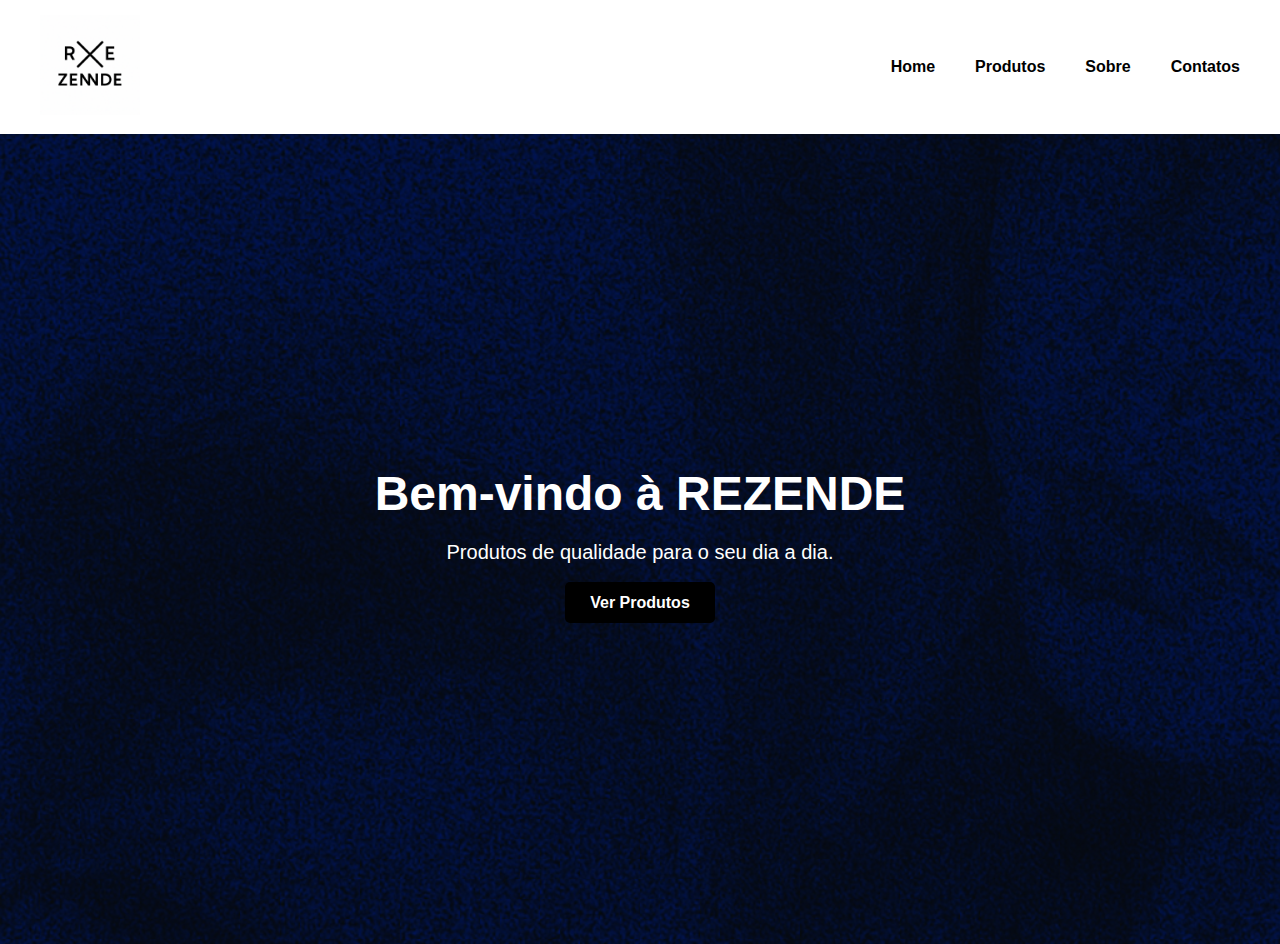
<file: index.html>
<!DOCTYPE html>
<html lang="pt-BR">

<head>
    <meta charset="UTF-8" />
    <meta name="viewport" content="width=device-width, initial-scale=1.0" />
    <title>REZENDE</title>
    <link rel="stylesheet" href="style.css" />
</head>

<body>

    <header>
        <div class="logo">
            <a href="index.html">
                <img src="fd6a07d0-240f-463b-9ebe-b5ae92cd0012.png" alt="Logo ZENDE" />
            </a>
        </div>

        <nav class="nav">
            <ul class="nav-links">
                <li><a href="index.html">Home</a></li>
                <li><a href="produtos.html">Produtos</a></li>
                <li><a href="sobre.html">Sobre</a></li>
                <li><a href="https://www.instagram.com/ryanrzende/" target="_blank"
                        rel="noopener noreferrer">Contatos</a></li>
            </ul>
            <div class="hamburger">☰</div>
        </nav>
    </header>

    <script>
        const hamburger = document.querySelector('.hamburger');
        const navLinks = document.querySelector('.nav-links');

        hamburger.addEventListener('click', () => {
            navLinks.classList.toggle('active');
        });
    </script>

    <section class="hero" id="home">
        <div class="hero-content">
            <h1>Bem-vindo à REZENDE</h1>
            <p>Produtos de qualidade para o seu dia a dia.</p>
            <a href="produtos.html" class="btn-hero">Ver Produtos</a>
        </div>
    </section>

</body>

</html>
</file>
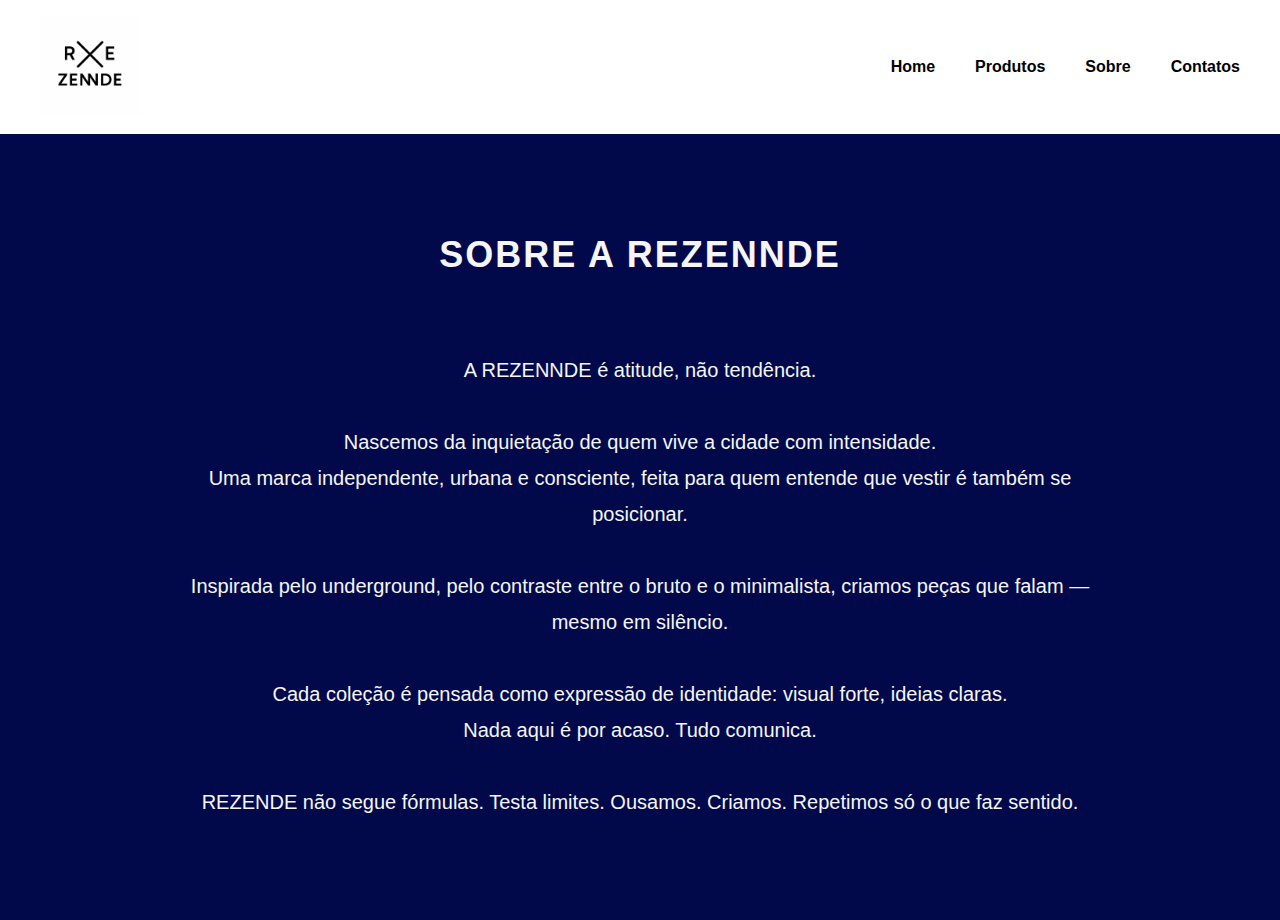
<file: sobre.html>
<!DOCTYPE html>
<html lang="pt-BR">

<head>
    <meta charset="UTF-8" />
    <meta name="viewport" content="width=device-width, initial-scale=1.0" />
    <title>REZENDE</title>
    <link rel="stylesheet" href="style.css" />
</head>

<body>

    <header>
        <div class="logo">
            <a href="#inicio"><img src="fd6a07d0-240f-463b-9ebe-b5ae92cd0012.png" alt="Logo ZENDE" /></a>
        </div>

        <nav class="nav">
            <ul class="nav-links">
                <li><a href="index.html">Home</a></li>
                <li><a href="produtos.html">Produtos</a></li>
                <li><a href="sobre.html">Sobre</a></li>
                <li><a href="https://www.instagram.com/ryanrzende/" target="_blank"
                        rel="noopener noreferrer">Contatos</a></li>
            </ul>
            <div class="hamburger">
                ☰
            </div>
        </nav>
    </header>

    <script>
        const hamburger = document.querySelector('.hamburger');
        const navLinks = document.querySelector('.nav-links');

        hamburger.addEventListener('click', () => {
            navLinks.classList.toggle('active');
        });
    </script>

    <section id="sobre"
        style="padding: 100px 20px; background-color: #01094b; color: #f5f5f5; text-align: center; font-family: 'Arial', sans-serif;">
        <div style="max-width: 900px; margin: 0 auto;">
            <h2
                style="font-size: 36px; font-weight: bold; margin-bottom: 40px; letter-spacing: 2px; text-transform: uppercase;">
                SOBRE A REZENNDE</h2>
            <p style="font-size: 20px; line-height: 1.8; white-space: pre-line;">
                A REZENNDE é atitude, não tendência.

                Nascemos da inquietação de quem vive a cidade com intensidade.
                Uma marca independente, urbana e consciente, feita para quem entende que vestir é também se posicionar.

                Inspirada pelo underground, pelo contraste entre o bruto e o minimalista, criamos peças que falam —
                mesmo em silêncio.

                Cada coleção é pensada como expressão de identidade: visual forte, ideias claras.
                Nada aqui é por acaso. Tudo comunica.

                REZENDE não segue fórmulas. Testa limites. Ousamos. Criamos. Repetimos só o que faz sentido.
            </p>
        </div>
    </section>
</file>
<file: style.css>
* {
  margin: 0;
  padding: 0;
  box-sizing: border-box;
}

body {
  font-family: sans-serif;
  background-color: #fff;
}

header {
  display: flex;
  justify-content: space-between;
  align-items: center;
  padding: 15px 40px;
  position: relative;
}

.logo img {
  height: 100px;
}

.nav {
  position: relative;
}

.nav-links {
  list-style: none;
  display: flex;
  gap: 40px;
    z-index: 998;
}

.nav-links li a {
  text-decoration: none;
  color: #000;
  font-weight: 600;
  font-size: 16px;
  transition: 0.3s ease;
}

.nav-links li a:hover {
  color: #1c28d6;
}

.hamburger {
  display: none;
  font-size: 30px;
  cursor: pointer;
    z-index: 999;
  position: relative;
}

/* Responsivo */
@media (max-width: 768px) {
  .nav-links {
    display: none;
    flex-direction: column;
    position: absolute;
    top: 80px;
    right: 40px;
    background-color: white;
    padding: 20px;
    box-shadow: 0 4px 10px rgba(0,0,0,0.1);
    border-radius: 8px;
  }

  .nav-links.active {
    display: flex;
  }

  .hamburger {
    display: block;
  }

  header {
    flex-direction: row;
    justify-content: space-between;
  }
}

.hero {
  height: 90vh;
  background: url('185e9f32-ad61-489a-9ac2-12b7bcc904fa.png') center/cover no-repeat;
  display: flex;
  align-items: center;
  justify-content: center;
  text-align: center;
  color: white;
  position: relative;
}

.hero::after {
  content: "";
  position: absolute;
  inset: 0;
  background: rgba(0, 0, 0, 0.5);
}

.hero-content {
  position: relative;
  z-index: 1;
}

.hero h1 {
  font-size: 48px;
  margin-bottom: 20px;
}

.hero p {
  font-size: 20px;
  margin-bottom: 30px;
}

.btn-hero {
  padding: 12px 25px;
  background-color: #000;
  color: #fff;
  text-decoration: none;
  border-radius: 5px;
  font-weight: bold;
  transition: background-color 0.3s;
}

.btn-hero:hover {
  background-color: #555;
}

/* Produtos */
.produtos {
  padding: 60px 20px;
  background-color: #ffffff;
  text-align: center;
}

.produtos h2 {
  font-size: 36px;
  margin-bottom: 40px;
}

.produtos-container {
  display: flex;
  flex-wrap: wrap;
  gap: 30px;
  justify-content: center;
}

.produto {
  background: white;
  border: 1px solid #ddd;
  border-radius: 8px;
  padding: 20px;
  width: 280px;
  transition: transform 0.3s, box-shadow 0.3s;
}

.produto:hover {
  transform: translateY(-5px);
  box-shadow: 0 8px 20px rgba(0, 0, 0, 0.1);
}

.produto img {
  width: 100%;
  height: 200px;
  object-fit: cover;
  border-radius: 5px;
  margin-bottom: 15px;
}

.produto h3 {
  font-size: 22px;
  margin-bottom: 10px;
}

.produto p {
  font-size: 16px;
  color: #666;
}
</file>
